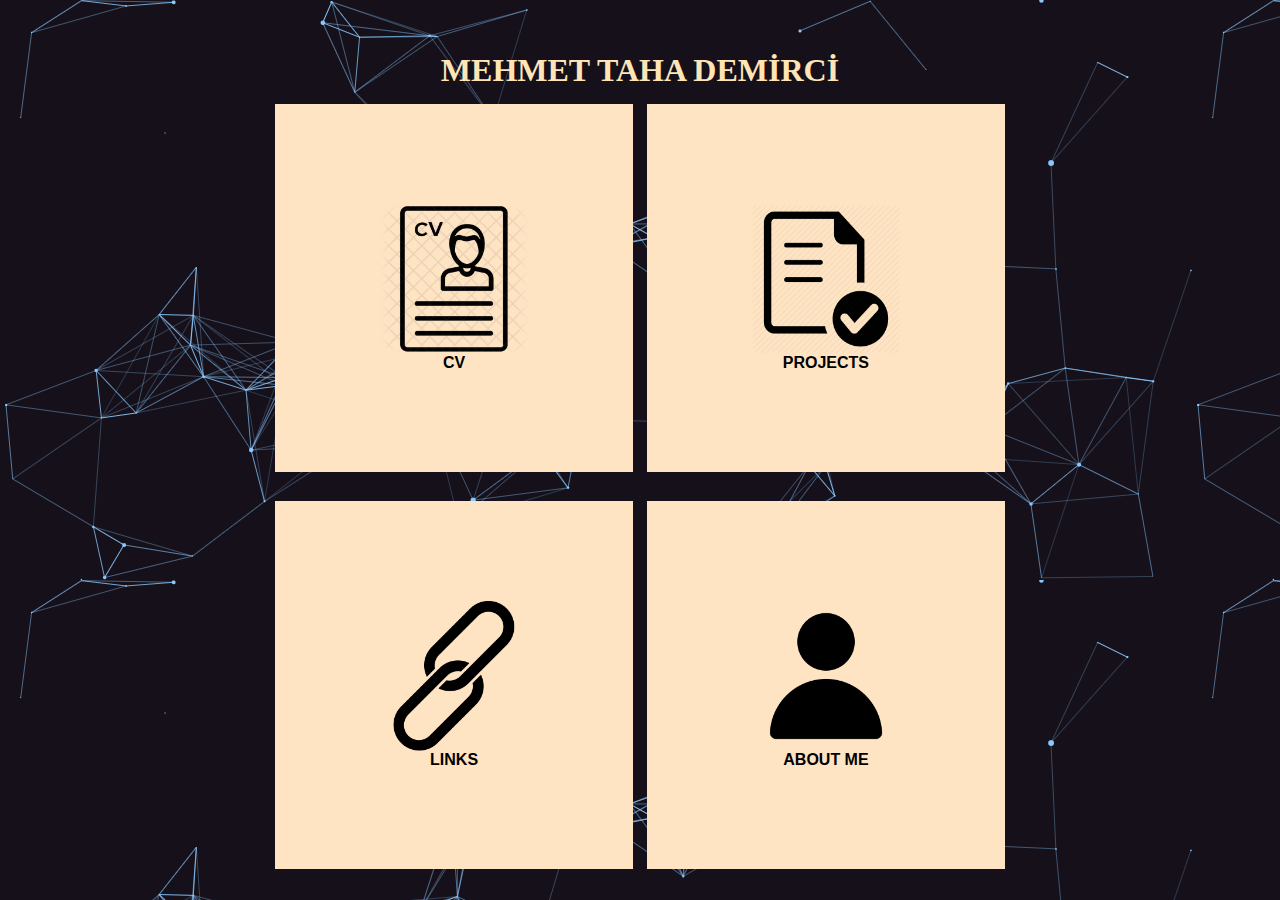
<file: index.html>
<html>

    <head>
        <link href="https://maxcdn.bootstrapcdn.com/font-awesome/4.2.0/css/font-awesome.min.css" rel="stylesheet">
	    <meta name="viewport" content="width=device-width, initial-scale=1.0">
        <title>Mehmet Taha Demirci</title>
        <link rel="shortcut icon" href="Taha25.ico" type="image/x-icon">
        <style type="text/css">
            
        
        .row {
		display: flex;
                padding: 1ex;
		}

		.column {
			flex: 50%;
			padding: 1ex;
		}
            button {border: none;
                    color: black;
                    padding: 100px;
                    text-align: center;
                    text-decoration: none;
                    display: inline-block;
                    font-size: 16px;
                    cursor: pointer;
                    width: 100%;
                    height: 100%;
                    background-color: bisque;
                    }
            button:hover {background-color:burlywood}
            
        body {background-image: url('duvar.png');}
        h1 {text-align: center;
            padding-top: 3ex;
            color:moccasin;
            margin: auto;}
        </style>
    </head>

    <body>
        
        <h1>MEHMET TAHA DEMİRCİ</h1>
        <div style="width:60%;margin:auto">
        <div class="row">
            <div class="column">
        <button title="Mehmet Taha Demirci CV" onclick="document.location='CV.html'"><img src="cv.webp"/ width="150px"><br><b>CV</b></button>
        </div>
        <div class="column">
        <button title="Projects" onclick="document.location='Projects.html'"><img src="project.jpg"/ width="150px"><br><b>PROJECTS</b></button>
        </div>
        </div>
        <div class="row">
            <div class="column">
        <button title="Social Media Links" onclick="document.location='Links.html'"><img src="link.webp"/ width="150px"><br><b>LINKS</b></button>
        </div>
        <div class="column">
        <button title="About Me" onclick="document.location='About-Me.html'"><img src="user.png"/ width="150px"><br><b>ABOUT ME</b></button>
        </div>
        </div>
        </div>
    </body>


</html>
</file>
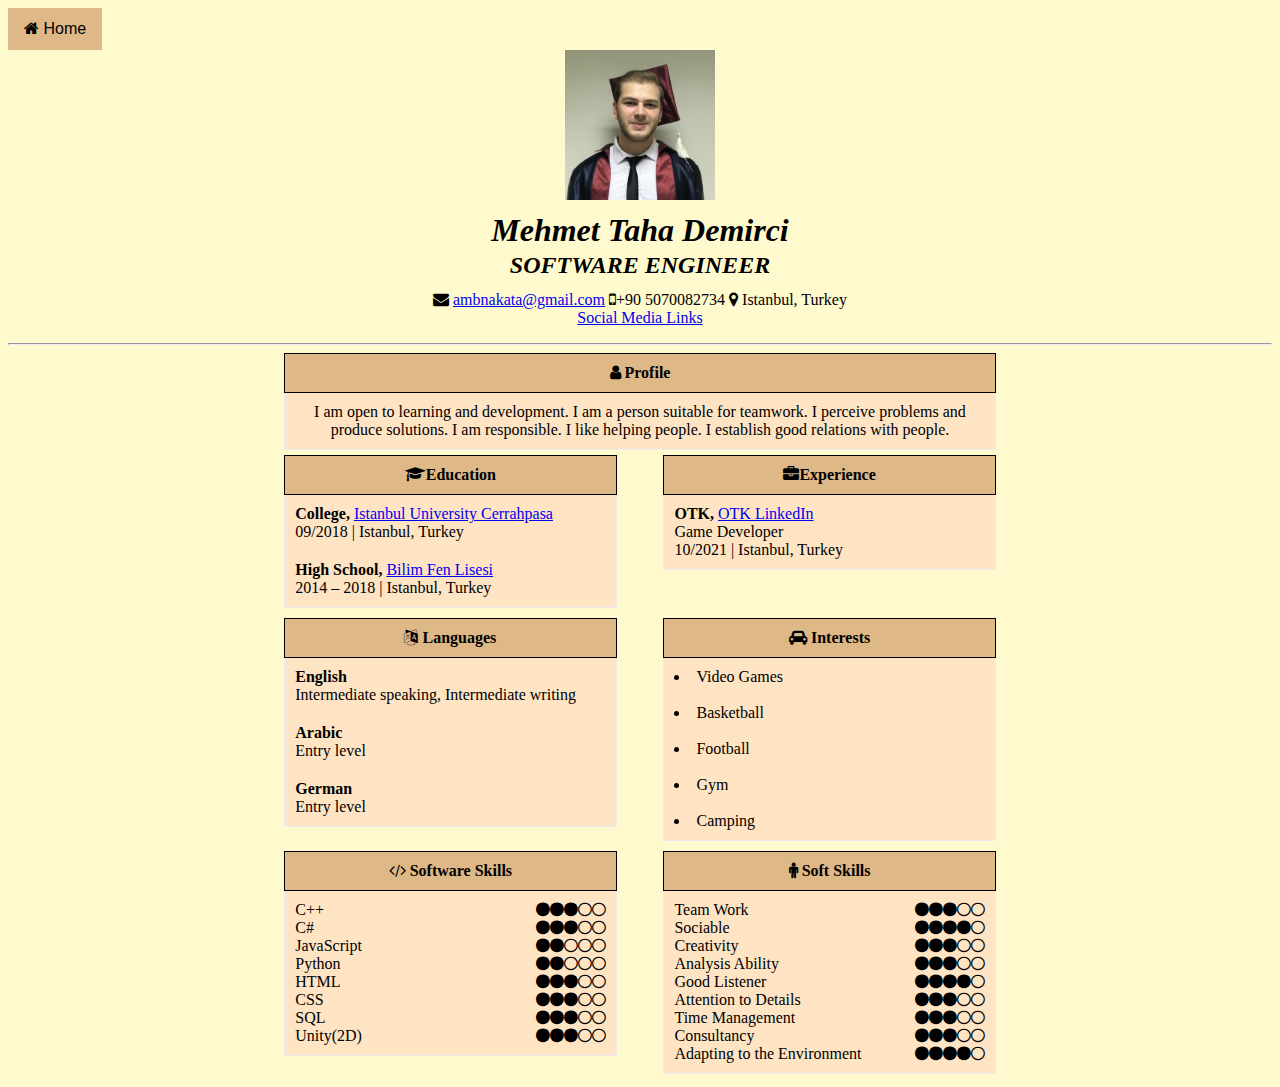
<file: 1306180043-CV.html>
<html>


<head>
	<link href="https://maxcdn.bootstrapcdn.com/font-awesome/4.2.0/css/font-awesome.min.css" rel="stylesheet">
	<meta name="viewport" content="width=device-width, initial-scale=1.0">
	<style type="text/css">
		* {
			box-sizing: border-box;
		}

		.row {
			display: flex;
		}

		.column {
			flex: 50%;
			padding: 5px;
		}

		h1 {
			text-align: center;
			line-height: 50%;
		}

		h2 {
			line-height: 50%;
			text-align: center;
		}

		img {
			display: block;
			margin: auto;
			width: 150px;
		}

		body {
			background-color:lemonchiffon;
			}

		table {
			border: #EAECEE solid 1px;
			background:bisque;
			text-align: left;
			margin: auto;
			border-collapse: collapse;
			border-spacing: 0;
			width: 90%;
		}

		th {
			border: 1px solid black;
			background-color:burlywood;
			text-align: center;
		}

		.bilgi {
			text-align: center;
		}

		.float-right {
			float: right;
		}
		.btn {background-color:burlywood;
  			  border: none;
  			  color:black;
  			  padding: 12px 16px;
  			  font-size: 16px;
  			  cursor: pointer;
			 }
		.profile {width: 94%;}
	</style>
	<title> Mehmet Taha Demirci CV </title>
	<link rel="shortcut icon" href="Taha25.ico" type="image/x-icon">
</head>


<body>
	<button class="btn" onclick="document.location='index.html'" ><i class="fa fa-home"></i> Home</button>
	<img src="mezun.jpg" />
	<h1> <em>Mehmet Taha Demirci</em> </h1>
	<h2> <em>SOFTWARE ENGINEER</em> </h2>
	<p class="bilgi"><i class="fa fa-envelope" aria-hidden="true"></i> <a href="mailto:ambnakata@gmail.com">ambnakata@gmail.com</a> <i class="fa fa-mobile" aria-hidden="true"></i>+90
				5070082734</b> <i class="fa fa-map-marker" aria-hidden="true"></i> Istanbul, Turkey</b><br><a href="Links.html">Social Media Links</a>
	<hr />
			<div style="width:60%;margin:auto">
				<table class="profile" cellpadding=10>
					<tr>
						<th> <i style="color:black" class="fa fa-user" aria-hidden="true"></i> Profile </th>

					</tr>
					<tr>
						<td style="text-align: center;"> I am open to learning and development. I am a
							person suitable for teamwork. I perceive
							problems and produce solutions. I am
							responsible. I like helping people. I establish
							good relations with people.
						</td>
					</tr>
				</table>
				<div class="row">
					<div class="column">
						<table cellpadding=10>
							<tr>
								<th> <i style="color:black" class="fa fa-graduation-cap" aria-hidden="true"></i>Education
								</th>
							</tr>
							<tr>
								<td><b> College,</b> <a href="https://www.istanbulc.edu.tr/tr/_" title="Istanbul University Cerrahpasa">Istanbul University Cerrahpasa</a><br>09/2018 | Istanbul, Turkey</br> </td>
							</tr>
							<tr>
								<td><b> High School,</b> <a href="https://www.bilimkoleji.k12.tr/tr/istanbul-kucukcekmece/fen-lisesi" title="Bilim Fen Lisesi">Bilim
										Fen Lisesi</a><br>2014 – 2018 | Istanbul, Turkey</br></td>
							</tr>

						</table>
					</div>

					<div class="column">
						<table cellpadding=10>
							<tr>
								<th> <i style="color: black;" class="fa fa-briefcase" aria-hidden="true"></i>Experience
								</th>
							</tr>
							<tr>
								<td><b> OTK,</b> <a href="https://www.linkedin.com/company/otklabs/mycompany/" title="OTK LinkedIn">OTK LinkedIn</a><br>Game Developer<br>10/2021 | Istanbul, Turkey</br> </td>
							</tr>
							

						</table>
					</div>
				</div>
				<div class="row">
					<div class="column">
						<table cellpadding=10>
							<tr>
								<th><i style="color:black" class="fa fa-language" aria-hidden="true"></i> Languages </th>
							</tr>
							<tr>
								<td><b> English</b><br>Intermediate speaking, Intermediate writing </td>
							</tr>
							<tr>
								<td><b> Arabic</b><br>Entry level</td>
							</tr>
							<tr>
								<td><b> German</b><br>Entry level</td>
							</tr>

						</table>
					</div>
					<div class="column">
						<table cellpadding=10>
							<tr>
								<th><i style="color:black" class="fa fa-car" aria-hidden="true"></i> Interests</th>
							</tr>
							<tr>

								<td>
									<li>Video Games</li>
									<br>
									<li>Basketball</li>
									<br>
									<li>Football</li>
									<br>
									<li>Gym</li>
									<br>
									<li>Camping</li>
								</td>

							</tr>
						</table>
					</div>
				</div>
				<div class="row">
					<div class="column">
						<table cellpadding=10>
							<tr>
								<th><i style="color:black" class="fa fa-code" aria-hidden="true"></i> Software Skills</th>
							</tr>
							<tr>

								<td>C++ <span class="float-right"><i class="fa fa-circle" aria-hidden="true"></i><i
											class="fa fa-circle" aria-hidden="true"></i><i class="fa fa-circle"
											aria-hidden="true"></i><i class="fa fa-circle-thin"
											aria-hidden="true"></i><i class="fa fa-circle-thin"
											aria-hidden="true"></i></span>
									<br>C# <span class="float-right"><i class="fa fa-circle"
										aria-hidden="true"></i><i class="fa fa-circle" aria-hidden="true"></i><i
										class="fa fa-circle" aria-hidden="true"></i><i class="fa fa-circle-thin"
										aria-hidden="true"></i><i class="fa fa-circle-thin" aria-hidden="true"></i></span>
									<br>JavaScript <span class="float-right"> <i class="fa fa-circle" aria-hidden="true"></i><i class="fa fa-circle"
										aria-hidden="true"></i><i class="fa fa-circle-thin" aria-hidden="true"></i><i
										class="fa fa-circle-thin" aria-hidden="true"></i><i class="fa fa-circle-thin"
										aria-hidden="true"></i></span>
									<br>Python <span class="float-right"> <i class="fa fa-circle" aria-hidden="true"></i><i class="fa fa-circle"
										aria-hidden="true"></i><i class="fa fa-circle-thin" aria-hidden="true"></i><i
										class="fa fa-circle-thin" aria-hidden="true"></i><i class="fa fa-circle-thin"
										aria-hidden="true"></i></span>
									<br>HTML <span class="float-right"> <i class="fa fa-circle" aria-hidden="true"></i><i
										class="fa fa-circle" aria-hidden="true"></i><i class="fa fa-circle"
										aria-hidden="true"></i><i class="fa fa-circle-thin" aria-hidden="true"></i><i
										class="fa fa-circle-thin" aria-hidden="true"></i></span>
									<br>CSS <span class="float-right"> <i class="fa fa-circle" aria-hidden="true"></i><i
										class="fa fa-circle" aria-hidden="true"></i><i class="fa fa-circle"
										aria-hidden="true"></i><i class="fa fa-circle-thin" aria-hidden="true"></i><i
										class="fa fa-circle-thin" aria-hidden="true"></i></span>
									<br>SQL  <span class="float-right"><i class="fa fa-circle" aria-hidden="true"></i><i class="fa fa-circle"
										aria-hidden="true"></i><i class="fa fa-circle" aria-hidden="true"></i><i
										class="fa fa-circle-thin" aria-hidden="true"></i><i class="fa fa-circle-thin"
										aria-hidden="true"></i></span>
									<br>Unity(2D) <span class="float-right"><i class="fa fa-circle" aria-hidden="true"></i><i class="fa fa-circle"
										aria-hidden="true"></i><i class="fa fa-circle" aria-hidden="true"></i><i
										class="fa fa-circle-thin" aria-hidden="true"></i><i class="fa fa-circle-thin"
										aria-hidden="true"></i></span>
								</td>

							</tr>
						</table>
					</div>
					<div class="column">
						<table cellpadding=10>
							<tr>
								<th><i style="color:black" class="fa fa-male" aria-hidden="true"></i> Soft Skills</th>
							</tr>
							<tr>

								<td>Team Work <span class="float-right"> <i class="fa fa-circle" aria-hidden="true"></i><i class="fa fa-circle"
										aria-hidden="true"></i><i class="fa fa-circle" aria-hidden="true"></i><i
										class="fa fa-circle-thin" aria-hidden="true"></i><i class="fa fa-circle-thin"
										aria-hidden="true"></i></span>
									<br>Sociable <span class="float-right"> <i class="fa fa-circle" aria-hidden="true"></i><i class="fa fa-circle"
										aria-hidden="true"></i><i class="fa fa-circle" aria-hidden="true"></i><i
										class="fa fa-circle" aria-hidden="true"></i><i class="fa fa-circle-thin"
										aria-hidden="true"></i></span>
									<br>Creativity <span class="float-right"> <i class="fa fa-circle" aria-hidden="true"></i><i
										class="fa fa-circle" aria-hidden="true"></i><i class="fa fa-circle"
										aria-hidden="true"></i><i class="fa fa-circle-thin" aria-hidden="true"></i><i
										class="fa fa-circle-thin" aria-hidden="true"></i></span>
									<br>Analysis Ability <span class="float-right"> <i class="fa fa-circle" aria-hidden="true"></i><i
										class="fa fa-circle" aria-hidden="true"></i><i class="fa fa-circle"
										aria-hidden="true"></i><i class="fa fa-circle-thin" aria-hidden="true"></i><i
										class="fa fa-circle-thin" aria-hidden="true"></i></span>
									<br>Good Listener <span class="float-right"> <i class="fa fa-circle" aria-hidden="true"></i><i
										class="fa fa-circle" aria-hidden="true"></i><i class="fa fa-circle"
										aria-hidden="true"></i><i class="fa fa-circle" aria-hidden="true"></i><i
										class="fa fa-circle-thin" aria-hidden="true"></i></span>
									<br>Attention to Details <span class="float-right"> <i class="fa fa-circle" aria-hidden="true"></i><i
										class="fa fa-circle" aria-hidden="true"></i><i class="fa fa-circle"
										aria-hidden="true"></i><i class="fa fa-circle-thin" aria-hidden="true"></i><i
										class="fa fa-circle-thin" aria-hidden="true"></i></span>
									<br>Time Management <span class="float-right"> <i class="fa fa-circle" aria-hidden="true"></i><i
										class="fa fa-circle" aria-hidden="true"></i><i class="fa fa-circle"
										aria-hidden="true"></i><i class="fa fa-circle-thin" aria-hidden="true"></i><i
										class="fa fa-circle-thin" aria-hidden="true"></i></span>
									<br>Consultancy <span class="float-right"> <i class="fa fa-circle" aria-hidden="true"></i><i
										class="fa fa-circle" aria-hidden="true"></i><i class="fa fa-circle"
										aria-hidden="true"></i><i class="fa fa-circle-thin" aria-hidden="true"></i><i
										class="fa fa-circle-thin" aria-hidden="true"></i></span>
									<br>Adapting to the Environment <span class="float-right"> <i class="fa fa-circle" aria-hidden="true"></i><i
										class="fa fa-circle" aria-hidden="true"></i><i class="fa fa-circle"
										aria-hidden="true"></i><i class="fa fa-circle" aria-hidden="true"></i><i
										class="fa fa-circle-thin" aria-hidden="true"></i></span>
								</td>

							</tr>
						</table>
					</div>
				</div>
			</div>



</body>


</html>
</file>
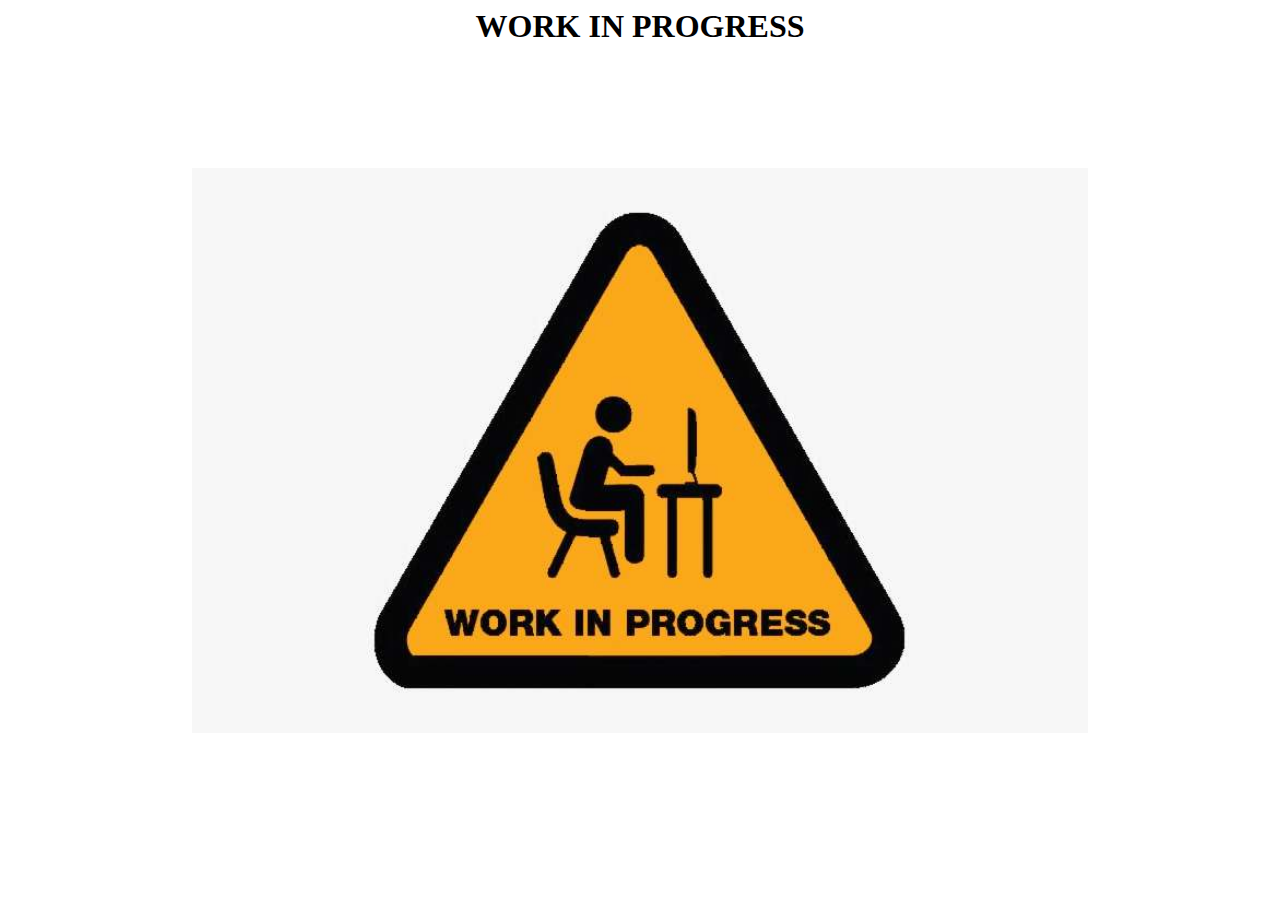
<file: About-Me.html>
<html>
    <head>
        <style type="text/css">
            body {background-image:url('work.png') ;
                background-repeat: no-repeat;
                background-size: 70%;
                background-attachment: fixed;
                background-position: center ;
                }
            h1 {text-align: center;}    

        </style>
        <title>About Me</title>
        <link rel="shortcut icon" href="Taha25.ico" type="image/x-icon">
    </head>

    <body>
        <h1>WORK IN PROGRESS</h1>
    </body>


</html>
</file>
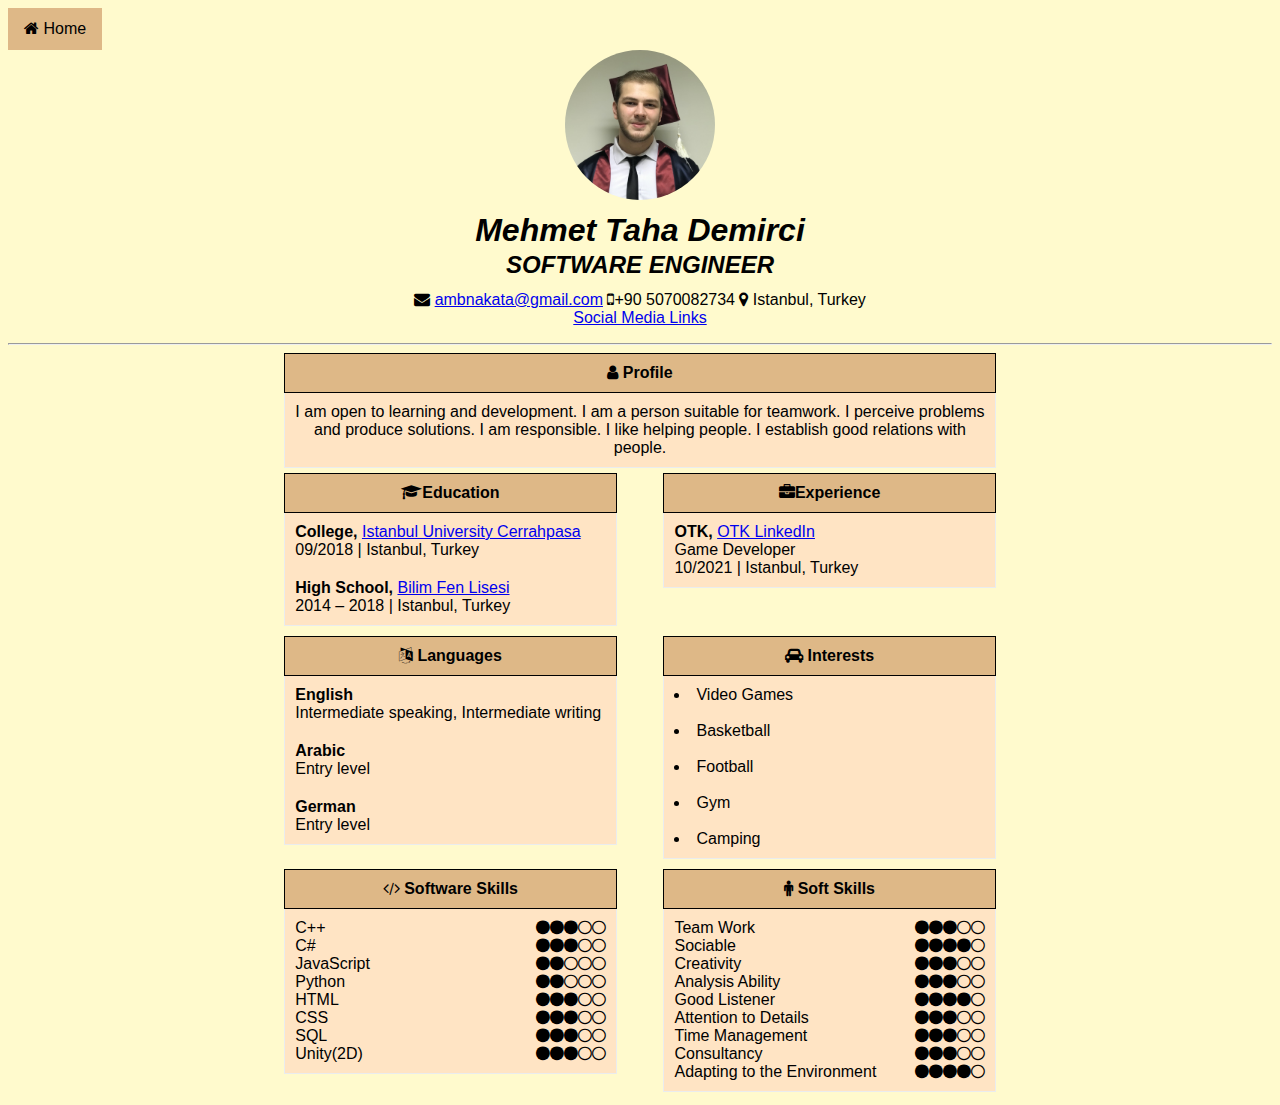
<file: CV.html>
<html>


<head>
	<link href="https://maxcdn.bootstrapcdn.com/font-awesome/4.2.0/css/font-awesome.min.css" rel="stylesheet">
	<meta name="viewport" content="width=device-width, initial-scale=1.0">
	<link href="../CV.css" rel="stylesheet">

	<title> Mehmet Taha Demirci CV </title>
	<link rel="shortcut icon" href="Taha25.ico" type="image/x-icon">
</head>


<body>
	<button class="btn" onclick="document.location='index.html'" ><i class="fa fa-home"></i> Home</button>
	<img src="mezun.jpg" />
	<h1> <em>Mehmet Taha Demirci</em> </h1>
	<h2> <em>SOFTWARE ENGINEER</em> </h2>
	<p class="bilgi"><i class="fa fa-envelope" aria-hidden="true"></i> <a href="mailto:ambnakata@gmail.com">ambnakata@gmail.com</a> <i class="fa fa-mobile" aria-hidden="true"></i>+90
				5070082734</b> <i class="fa fa-map-marker" aria-hidden="true"></i> Istanbul, Turkey</b><br><a href="Links.html">Social Media Links</a>
	<hr />
			<div style="width:60%;margin:auto">
				<table class="profile" cellpadding=10>
					<tr>
						<th> <i style="color:black" class="fa fa-user" aria-hidden="true"></i> Profile </th>

					</tr>
					<tr>
						<td style="text-align: center;"> I am open to learning and development. I am a
							person suitable for teamwork. I perceive
							problems and produce solutions. I am
							responsible. I like helping people. I establish
							good relations with people.
						</td>
					</tr>
				</table>
				<div class="row">
					<div class="column">
						<table cellpadding=10>
							<tr>
								<th> <i style="color:black" class="fa fa-graduation-cap" aria-hidden="true"></i>Education
								</th>
							</tr>
							<tr>
								<td><b> College,</b> <a href="https://www.istanbulc.edu.tr/tr/_" title="Istanbul University Cerrahpasa">Istanbul University Cerrahpasa</a><br>09/2018 | Istanbul, Turkey</br> </td>
							</tr>
							<tr>
								<td><b> High School,</b> <a href="https://www.bilimkoleji.k12.tr/tr/istanbul-kucukcekmece/fen-lisesi" title="Bilim Fen Lisesi">Bilim
										Fen Lisesi</a><br>2014 – 2018 | Istanbul, Turkey</br></td>
							</tr>

						</table>
					</div>

					<div class="column">
						<table cellpadding=10>
							<tr>
								<th> <i style="color: black;" class="fa fa-briefcase" aria-hidden="true"></i>Experience
								</th>
							</tr>
							<tr>
								<td><b> OTK,</b> <a href="https://www.linkedin.com/company/otklabs/mycompany/" title="OTK LinkedIn">OTK LinkedIn</a><br>Game Developer<br>10/2021 | Istanbul, Turkey</br> </td>
							</tr>
							

						</table>
					</div>
				</div>
				<div class="row">
					<div class="column">
						<table cellpadding=10>
							<tr>
								<th><i style="color:black" class="fa fa-language" aria-hidden="true"></i> Languages </th>
							</tr>
							<tr>
								<td><b> English</b><br>Intermediate speaking, Intermediate writing </td>
							</tr>
							<tr>
								<td><b> Arabic</b><br>Entry level</td>
							</tr>
							<tr>
								<td><b> German</b><br>Entry level</td>
							</tr>

						</table>
					</div>
					<div class="column">
						<table cellpadding=10>
							<tr>
								<th><i style="color:black" class="fa fa-car" aria-hidden="true"></i> Interests</th>
							</tr>
							<tr>

								<td>
									<li>Video Games</li>
									<br>
									<li>Basketball</li>
									<br>
									<li>Football</li>
									<br>
									<li>Gym</li>
									<br>
									<li>Camping</li>
								</td>

							</tr>
						</table>
					</div>
				</div>
				<div class="row">
					<div class="column">
						<table cellpadding=10>
							<tr>
								<th><i style="color:black" class="fa fa-code" aria-hidden="true"></i> Software Skills</th>
							</tr>
							<tr>

								<td>C++ <span class="float-right"><i class="fa fa-circle" aria-hidden="true"></i><i
											class="fa fa-circle" aria-hidden="true"></i><i class="fa fa-circle"
											aria-hidden="true"></i><i class="fa fa-circle-thin"
											aria-hidden="true"></i><i class="fa fa-circle-thin"
											aria-hidden="true"></i></span>
									<br>C# <span class="float-right"><i class="fa fa-circle"
										aria-hidden="true"></i><i class="fa fa-circle" aria-hidden="true"></i><i
										class="fa fa-circle" aria-hidden="true"></i><i class="fa fa-circle-thin"
										aria-hidden="true"></i><i class="fa fa-circle-thin" aria-hidden="true"></i></span>
									<br>JavaScript <span class="float-right"> <i class="fa fa-circle" aria-hidden="true"></i><i class="fa fa-circle"
										aria-hidden="true"></i><i class="fa fa-circle-thin" aria-hidden="true"></i><i
										class="fa fa-circle-thin" aria-hidden="true"></i><i class="fa fa-circle-thin"
										aria-hidden="true"></i></span>
									<br>Python <span class="float-right"> <i class="fa fa-circle" aria-hidden="true"></i><i class="fa fa-circle"
										aria-hidden="true"></i><i class="fa fa-circle-thin" aria-hidden="true"></i><i
										class="fa fa-circle-thin" aria-hidden="true"></i><i class="fa fa-circle-thin"
										aria-hidden="true"></i></span>
									<br>HTML <span class="float-right"> <i class="fa fa-circle" aria-hidden="true"></i><i
										class="fa fa-circle" aria-hidden="true"></i><i class="fa fa-circle"
										aria-hidden="true"></i><i class="fa fa-circle-thin" aria-hidden="true"></i><i
										class="fa fa-circle-thin" aria-hidden="true"></i></span>
									<br>CSS <span class="float-right"> <i class="fa fa-circle" aria-hidden="true"></i><i
										class="fa fa-circle" aria-hidden="true"></i><i class="fa fa-circle"
										aria-hidden="true"></i><i class="fa fa-circle-thin" aria-hidden="true"></i><i
										class="fa fa-circle-thin" aria-hidden="true"></i></span>
									<br>SQL  <span class="float-right"><i class="fa fa-circle" aria-hidden="true"></i><i class="fa fa-circle"
										aria-hidden="true"></i><i class="fa fa-circle" aria-hidden="true"></i><i
										class="fa fa-circle-thin" aria-hidden="true"></i><i class="fa fa-circle-thin"
										aria-hidden="true"></i></span>
									<br>Unity(2D) <span class="float-right"><i class="fa fa-circle" aria-hidden="true"></i><i class="fa fa-circle"
										aria-hidden="true"></i><i class="fa fa-circle" aria-hidden="true"></i><i
										class="fa fa-circle-thin" aria-hidden="true"></i><i class="fa fa-circle-thin"
										aria-hidden="true"></i></span>
								</td>

							</tr>
						</table>
					</div>
					<div class="column">
						<table cellpadding=10>
							<tr>
								<th><i style="color:black" class="fa fa-male" aria-hidden="true"></i> Soft Skills</th>
							</tr>
							<tr>

								<td>Team Work <span class="float-right"> <i class="fa fa-circle" aria-hidden="true"></i><i class="fa fa-circle"
										aria-hidden="true"></i><i class="fa fa-circle" aria-hidden="true"></i><i
										class="fa fa-circle-thin" aria-hidden="true"></i><i class="fa fa-circle-thin"
										aria-hidden="true"></i></span>
									<br>Sociable <span class="float-right"> <i class="fa fa-circle" aria-hidden="true"></i><i class="fa fa-circle"
										aria-hidden="true"></i><i class="fa fa-circle" aria-hidden="true"></i><i
										class="fa fa-circle" aria-hidden="true"></i><i class="fa fa-circle-thin"
										aria-hidden="true"></i></span>
									<br>Creativity <span class="float-right"> <i class="fa fa-circle" aria-hidden="true"></i><i
										class="fa fa-circle" aria-hidden="true"></i><i class="fa fa-circle"
										aria-hidden="true"></i><i class="fa fa-circle-thin" aria-hidden="true"></i><i
										class="fa fa-circle-thin" aria-hidden="true"></i></span>
									<br>Analysis Ability <span class="float-right"> <i class="fa fa-circle" aria-hidden="true"></i><i
										class="fa fa-circle" aria-hidden="true"></i><i class="fa fa-circle"
										aria-hidden="true"></i><i class="fa fa-circle-thin" aria-hidden="true"></i><i
										class="fa fa-circle-thin" aria-hidden="true"></i></span>
									<br>Good Listener <span class="float-right"> <i class="fa fa-circle" aria-hidden="true"></i><i
										class="fa fa-circle" aria-hidden="true"></i><i class="fa fa-circle"
										aria-hidden="true"></i><i class="fa fa-circle" aria-hidden="true"></i><i
										class="fa fa-circle-thin" aria-hidden="true"></i></span>
									<br>Attention to Details <span class="float-right"> <i class="fa fa-circle" aria-hidden="true"></i><i
										class="fa fa-circle" aria-hidden="true"></i><i class="fa fa-circle"
										aria-hidden="true"></i><i class="fa fa-circle-thin" aria-hidden="true"></i><i
										class="fa fa-circle-thin" aria-hidden="true"></i></span>
									<br>Time Management <span class="float-right"> <i class="fa fa-circle" aria-hidden="true"></i><i
										class="fa fa-circle" aria-hidden="true"></i><i class="fa fa-circle"
										aria-hidden="true"></i><i class="fa fa-circle-thin" aria-hidden="true"></i><i
										class="fa fa-circle-thin" aria-hidden="true"></i></span>
									<br>Consultancy <span class="float-right"> <i class="fa fa-circle" aria-hidden="true"></i><i
										class="fa fa-circle" aria-hidden="true"></i><i class="fa fa-circle"
										aria-hidden="true"></i><i class="fa fa-circle-thin" aria-hidden="true"></i><i
										class="fa fa-circle-thin" aria-hidden="true"></i></span>
									<br>Adapting to the Environment <span class="float-right"> <i class="fa fa-circle" aria-hidden="true"></i><i
										class="fa fa-circle" aria-hidden="true"></i><i class="fa fa-circle"
										aria-hidden="true"></i><i class="fa fa-circle" aria-hidden="true"></i><i
										class="fa fa-circle-thin" aria-hidden="true"></i></span>
								</td>

							</tr>
						</table>
					</div>
				</div>
			</div>



</body>


</html>
</file>
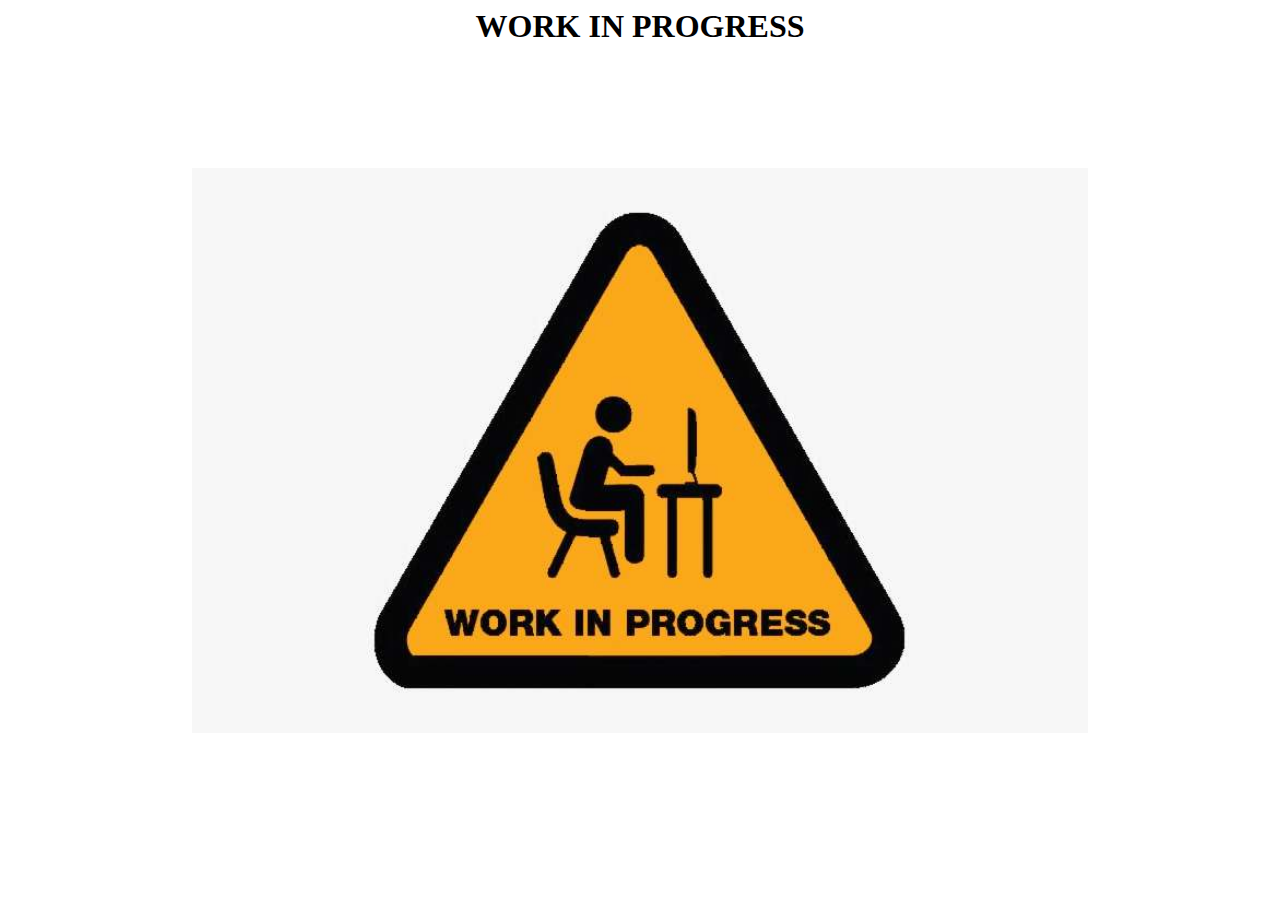
<file: Links.html>
<html>
    <head>
        <style type="text/css">
            body {background-image:url('work.png') ;
                background-repeat: no-repeat;
                background-size: 70%;
                background-attachment: fixed;
                background-position: center ;
                }
            h1 {text-align: center;}    

        </style>
        <title>Social Media Links</title>
        <link rel="shortcut icon" href="Taha25.ico" type="image/x-icon">
    </head>

    <body>
        <h1>WORK IN PROGRESS</h1>
    </body>


</html>
</file>
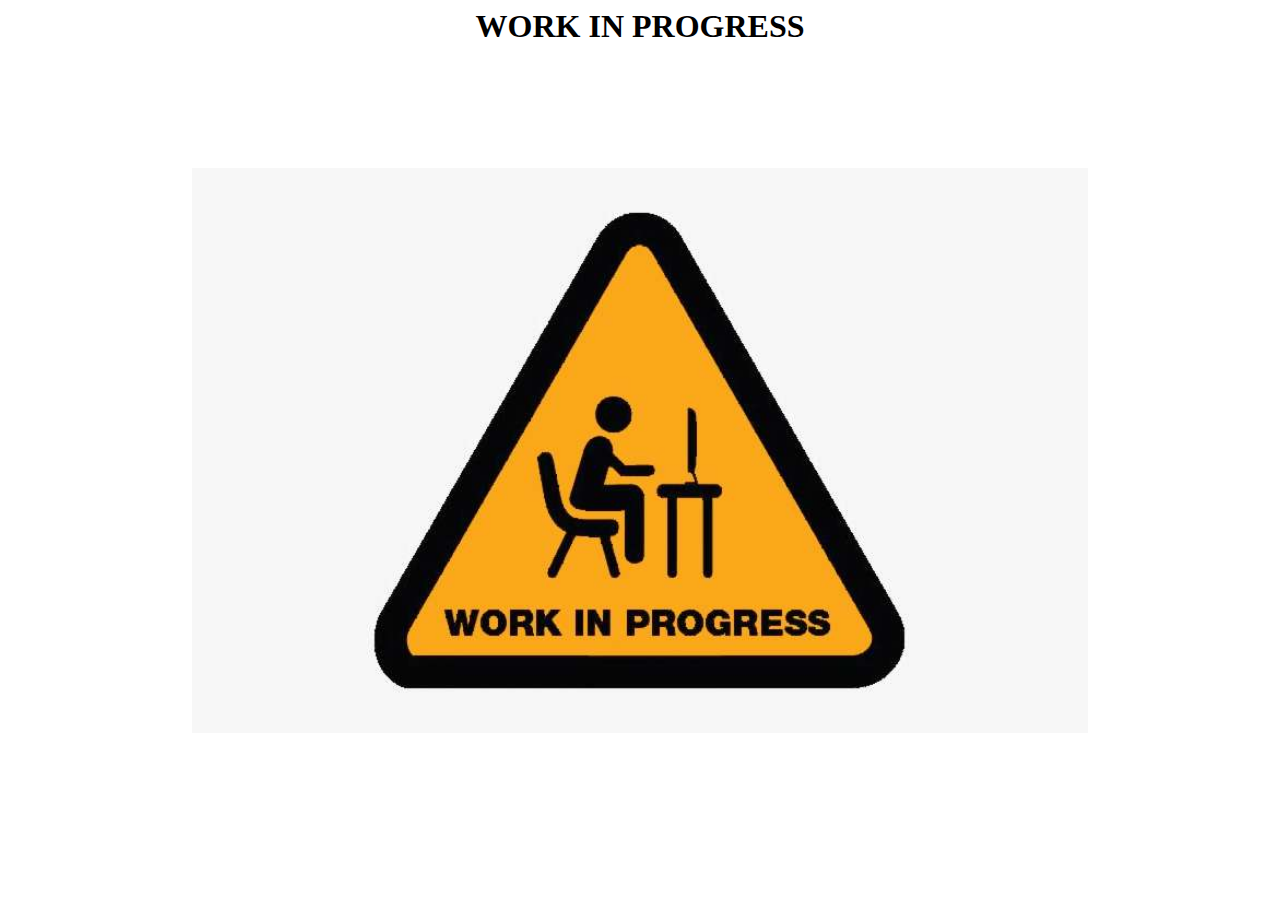
<file: Projects.html>
<html>
    <head>
        <style type="text/css">
            body {background-image:url('work.png') ;
                background-repeat: no-repeat;
                background-size: 70%;
                background-attachment: fixed;
                background-position: center ;
                }
            h1 {text-align: center;}    

        </style>
        <title>Projects</title>
        <link rel="shortcut icon" href="Taha25.ico" type="image/x-icon">
    </head>

    <body>
        <h1>WORK IN PROGRESS</h1>
    </body>


</html>
</file>
<file: CV.css>
* {
			box-sizing: border-box;
		}

		.row {
			display: flex;
		}

		.column {
			flex: 50%;
			padding: 5px;
		}

		h1 {
			text-align: center;
			line-height: 50%;
		}

		h2 {
			line-height: 50%;
			text-align: center;
		}

		img {
			border-radius:50%;
			display: block;
			margin: auto;
			width: 150px;
		}

		body {
			background-color:lemonchiffon;
			font-family:'Lucida Sans', 'Lucida Sans Regular', 'Lucida Grande', 'Lucida Sans Unicode', Geneva, Verdana, sans-serif;
			}

		table {
			border: #EAECEE solid 1px;
			background:bisque;
			text-align: left;
			margin: auto;
			border-collapse: collapse;
			border-spacing: 0;
			width: 90%;
		}

		th {
			border: 1px solid black;
			background-color:burlywood;
			text-align: center;
		}

		.bilgi {
			text-align: center;
		}

		.float-right {
			float: right;
		}
		.btn {background-color:burlywood;
  			  border: none;
  			  color:black;
  			  padding: 12px 16px;
  			  font-size: 16px;
  			  cursor: pointer;
			 }
		.profile {width: 94%;}
</file>
